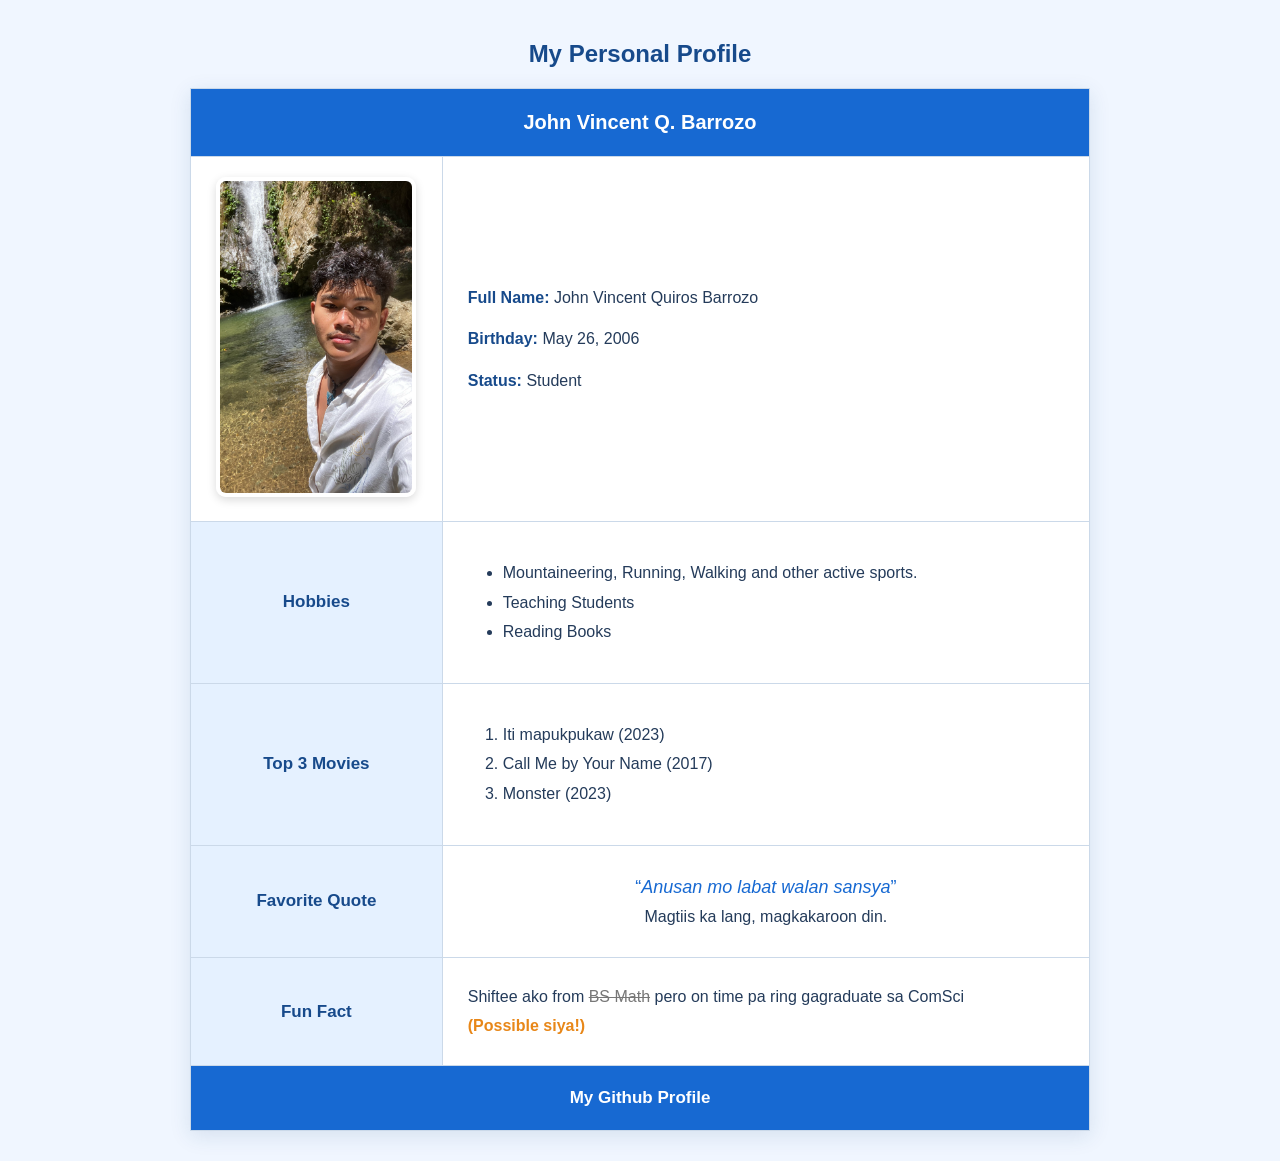
<file: Barrozo_me-1.html>
<!DOCTYPE html>
<html lang="en">

<head>
    <meta charset="UTF-8">
    <meta name="viewport" content="width=device-width, initial-scale=1.0">
    <title>Vicente's Personal Profile</title>
    <link href="styles_me2.css" type="text/css" rel="stylesheet">
</head>

<body>
    <main class="profile-container">
    <table class="profile-table" border="1"  cellpadding="20">

        <caption>
            <b><h4 id="main_head" class="main-head">My Personal Profile</h4></b>
        </caption>

        <tr>
            <th class="name-header" colspan="3" >
                John Vincent Q. Barrozo
            </th>
        </tr>

        <tr>
            <td class="photo-cell">
                <img class="profile-photo" src="pic_me.png" width="200" height="320">
            </td>

            <td class="personal-details" >
                <p><b>Full Name:</b> John Vincent Quiros Barrozo</p>
                <p><b>Birthday:</b> May 26, 2006</p>
                <p><b>Status:</b> Student</p>
            </td>
        </tr>

        <tr>
            <td class="category">
                <b>Hobbies</b>
            </td>

            <td class="list-cell">
                <ul >
                    <li>Mountaineering, Running, Walking and other active sports.</li>
                    <li>Teaching Students</li>
                    <li>Reading Books</li>
                </ul>
            </td>
        </tr>

        <tr>
            <td class="category" >
                <b>Top 3 Movies</b>
            </td>

            <td class="list-cell">
                <ol>
                    <li>Iti mapukpukaw (2023)</li>
                    <li>Call Me by Your Name (2017)</li>
                    <li>Monster (2023)</li>
                </ol>
            </td>
        </tr>

        <tr>
            <td class="category" >
                <b>Favorite Quote</b>
            </td>

            <td class="quote-cell">
                <q><i>Anusan mo labat walan sansya</i></q>
                <br>
                Magtiis ka lang, magkakaroon din.
            </td>
        </tr>

        <tr>
            <td class="category">
                <b>Fun Fact</b>
            </td>

            <td class="fun-fact">
                Shiftee ako from <del>BS Math</del> pero on time pa ring gagraduate sa ComSci
                <br>
                <ins>(Possible siya!)</ins>
            </td>
        </tr>

        <tr>
            <th class="github-header" colspan="2">
                <a href="https://github.com/eigengrau-gem">My Github Profile</a>
            </th>
        </tr>

    </table>
    </main>

</body>
</html>
</file>
<file: styles_me2.css>
* { 
    box-sizing: border-box; 
}

body {
    font-family: Arial, Helvetica, sans-serif;
    background-color: #f0f6ff;
    color: #243b5a;
    margin: 0;
    padding: 30px 15px;
}

.profile-table {
    width: 85%;
    max-width: 900px;
    margin: 0 auto;
    border: 1px solid #cbd9e9;
    border-spacing: 5px;
    background-color: white;
    box-shadow: 0 5px 20px rgba(23, 70, 120, 0.12);
    border-collapse: collapse;
}


#main_head {
    text-align: center;
}

.main-head {
    color: #174a8b;
    font-size: 24px;
    margin: 10px 0 20px;
}

.profile-container {
    width: 100%;
    margin: 0 auto;
}

.name-header {
    background-color: #1769d2;
    color: white;
    padding: 22px;
    font-size: 20px;
}


.photo-cell {
    text-align: center;
}

.profile-photo {
    width: 200px;
    height: 320px;
    object-fit: cover;
    border: 4px solid white;
    border-radius: 10px;
    box-shadow: 0 3px 10px rgba(0, 0, 0, 0.15);
}


.personal-details {
    padding: 20px;
    font-size: 16px;
}

.personal-details p {
    margin: 16px 5px;
    line-height: 1.6;
}

.personal-details b {
    color: #174a8b;
}


.category {
    width: 28%;
    background-color: #e5f1ff;
    color: #174a8b;
    font-size: 17px;
    text-align: center;
}


.list-cell {
    padding: 20px;
    line-height: 1.6;
}

.list-cell li {
    padding: 2px 0;
}

.quote-cell {
    padding: 25px;
    line-height: 1.8;
    text-align: center;
}

.quote-cell q {
    color: #1769d2;
    font-size: 18px;
}


.fun-fact {
    padding: 25px;
    line-height: 1.8;
}

.fun-fact del {
    color: #777;
}

.fun-fact ins {
    color: #e88718;
    font-weight: bold;
    text-decoration: none;
}


.github-header {
    background-color: #1769d2;
    padding: 22px;
}

.github-header a {
    color: white;
    font-size: 17px;
    text-decoration: none;
}

.github-header a:hover {
    color: #ffb45e;
    text-decoration: underline;
}
</file>
